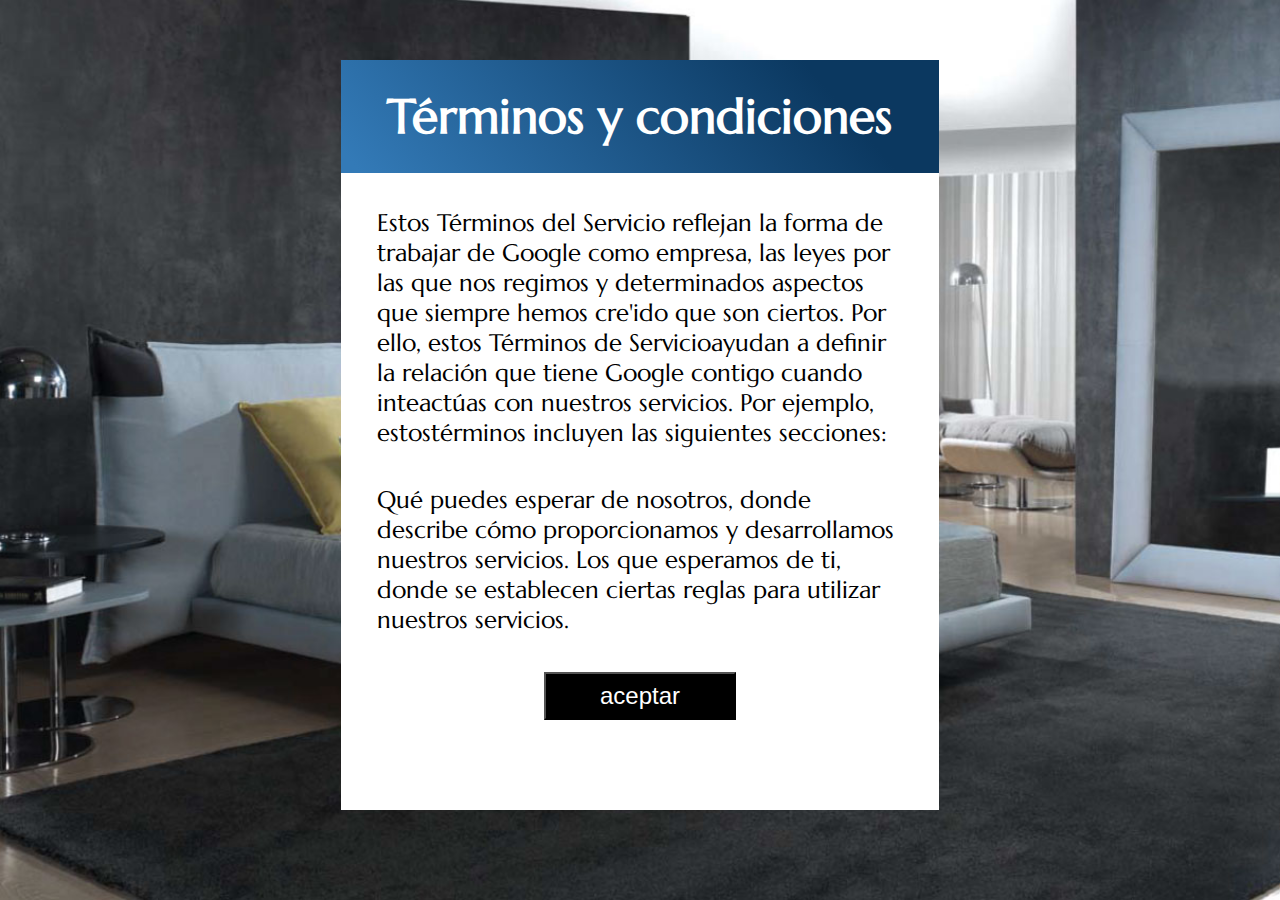
<file: Terminos.html>
<!DOCTYPE html>
<html lang="en">
<head>
      <meta charset="UTF-8">
      <meta http-equiv="X-UA-Compatible" content="IE=edge">
      <meta name="viewport" content="width=device-width, initial-scale=1.0">     
      <link rel="stylesheet" href="css/Terminos.css">
      <title>Términos y condiciones</title>
</head>
<body>
      <section id="grid-container">
            <div class="terminos">
                  <div class="tittle">
                        <h1>Términos y condiciones</h1>
                  </div>
                  <div class="text">
                        <p id="parrafo1">Estos Términos del Servicio reflejan
                              la forma de trabajar de Google como empresa, 
                              las leyes por las que nos regimos y determinados
                              aspectos que siempre hemos cre'ido que son
                              ciertos. Por ello, estos Términos de Servicioayudan
                              a definir la relación que tiene Google contigo cuando 
                              inteactúas con nuestros servicios. Por ejemplo, estostérminos incluyen las siguientes secciones:

                        </p>
                        <p id="parrafo2">
                              Qué puedes esperar de nosotros, donde describe cómo proporcionamos y
                              desarrollamos nuestros servicios.
                              Los que esperamos de ti, donde se establecen
                              
                              ciertas reglas para utilizar nuestros servicios.
                        </p>
                        <div class="aceptar">
                              <button> <a href="registro.html">aceptar </a> </button>
                        </div>
                  </div>
                  
            </div>
            

      </section>
      
</body>
</html>
</file>
<file: css/Terminos.css>
@import url('https://fonts.googleapis.com/css2?family=Marcellus&family=Roboto:ital,wght@0,100;0,300;0,400;0,500;0,700;0,900;1,100;1,300;1,400;1,500;1,700;1,900&display=swap');
:root{
  --azulclaro: #48D6ED;
  --azuloscuro: #337AB7;
  --azulnegro: #303342;
  --negro: #333333;
  --negro2: #000;
  --gris: #B2B3B3;
  --fondo: #FFFEFC;
  --verdeazul: #157A8A;
  --Magenta: #9C2759;
  --blanco: #fff;
  --degradado: linear-gradient(49.54deg, #337AB7 2.89%, #0B3860 80.34%);
}
 
*{
    margin:0;
}
body{
    font-family: 'Marcellus', serif;
    font-size: 16px;
}
 
  h1,h2,h3,h4,h5{
    font-family: 'Marcellus', serif;
}#grid-container{
      background: url(../img/habitacion1.jpg);
      background-size: cover;
      height: 100vh;
      display: grid;
      grid-template-rows: repeat(60, 1fr);
      grid-template-columns: repeat(60, 1fr);
}.terminos{
      background-color: var(--blanco);
      grid-column: 17/45 ;
      grid-row: 5/ 55;
      height: 100%;
}.tittle{
      display: flex;
      justify-content: center;
      align-items: center;
      background: linear-gradient(49.54deg, #337AB7 2.89%, #0B3860 80.34%);;
      height: 15%;
      font-size: 1.5em;
      color: var(--blanco);
}.text{
      display: flex;
      flex-direction: column;
      padding: 6%;  
      font-size: 1.5em;
      height: 70%;
}#parrafo1{
      margin-bottom: 7%;
}.aceptar button{
      color: white;
      background-color: var(--negro2);
      font-size: 1em;
      width: 8em;
      height: 2em;     
}.aceptar{
      margin-top: 7%;
      display: flex;
      justify-content: center;

}a{
      text-decoration: none;
      color: white;
}
/*movil*/
@media screen and (min-width: 320px) and (max-width: 540px) {
      .terminos{
            background-color: var(--blanco);
            grid-column: 6/58;
            grid-row: 4/ 53;
            height: 100%;
      }.tittle{
            font-size: 1em;
      }.text{
            font-size: 1.1em;
      }
      
}
/*tablet*/
@media screen and (min-width: 541px) and (max-width: 780px) {
      .terminos{
            background-color: var(--blanco);
            grid-column: 6/58;
            grid-row: 4/ 50;
            height: 100%;
      }.tittle{
            font-size: 1em;
      }.text{
            font-size: 1.3em;
      }
}
@media screen and (min-width: 781px) and (max-width: 1160px) {
      .terminos{
            background-color: var(--blanco);
            grid-column: 6/58;
            grid-row: 4/ 52;
            height: 100%;
      }.tittle{
            font-size: 1em;
      }.text{
            font-size: 1.5em;
      }
}
</file>
